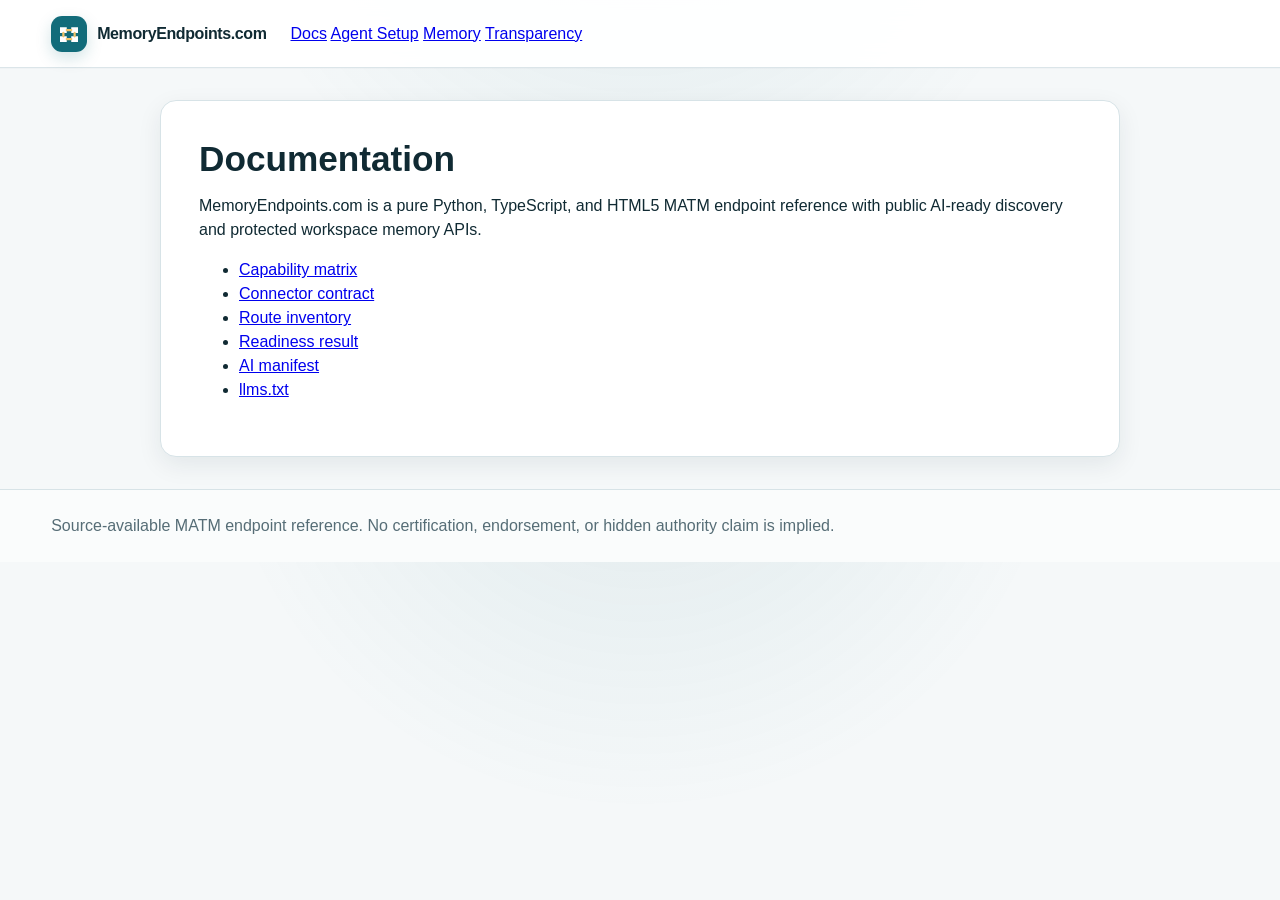
<file: docs/index.html>
<!doctype html>
<html lang="en">
<head>
  <meta charset="utf-8">
  <meta name="viewport" content="width=device-width, initial-scale=1">
  <title>Docs | MemoryEndpoints.com</title>
  <meta name="description" content="MemoryEndpoints.com MATM documentation index.">
  <link rel="stylesheet" href="/static/css/site.css">
</head>
<body>
  <header class="topbar">
    <a class="brand" href="/" aria-label="MemoryEndpoints home">
      <img src="/static/img/memory-endpoints-mark.svg" alt="" width="36" height="36">
      <span>MemoryEndpoints.com</span>
    </a>
    <nav aria-label="Primary">
      <a href="/docs">Docs</a>
      <a href="/agent-setup">Agent Setup</a>
      <a href="/memory-lifecycle">Memory</a>
      <a href="/transparency">Transparency</a>
    </nav>
  </header>
  <main>
    <section class="page">
      <h1>Documentation</h1>
      <p>MemoryEndpoints.com is a pure Python, TypeScript, and HTML5 MATM endpoint reference with public AI-ready discovery and protected workspace memory APIs.</p>
      <ul>
        <li><a href="/api/matm/live-capability-matrix">Capability matrix</a></li>
        <li><a href="/api/matm/connector-contract">Connector contract</a></li>
        <li><a href="/api/matm/route-inventory">Route inventory</a></li>
        <li><a href="/api/matm/readiness-result">Readiness result</a></li>
        <li><a href="/ai-manifest.json">AI manifest</a></li>
        <li><a href="/llms.txt">llms.txt</a></li>
      </ul>
    </section>
  </main>
  <footer>
    <p>Source-available MATM endpoint reference. No certification, endorsement, or hidden authority claim is implied.</p>
  </footer>
</body>
</html>
</file>
<file: static/css/site.css>
:root {
  color-scheme: light;
  --ink: #102a33;
  --muted: #566d76;
  --line: #d7e3e7;
  --panel: #f2f7f8;
  --accent: #0b6875;
  --accent-deep: #074955;
  --accent-soft: #e4f2f3;
  --accent-2: #934b17;
  --warm: #f2b65b;
  --bg: #f5f8f9;
  --surface: #ffffff;
  --soft: #eaf1f3;
  --danger: #a33a2b;
  --success: #28734d;
  --radius-sm: 10px;
  --radius-lg: 20px;
  --shadow-sm: 0 8px 24px rgba(16, 42, 51, 0.08);
  --shadow-lg: 0 24px 60px rgba(7, 73, 85, 0.18);
  --topbar-sticky-height: 68px;
}

* {
  box-sizing: border-box;
}

[hidden] {
  display: none !important;
}

:focus-visible {
  outline: 3px solid #0b7285;
  outline-offset: 3px;
}

.skip-link {
  position: fixed;
  top: 10px;
  left: 12px;
  z-index: 100;
  padding: 10px 14px;
  border: 2px solid #fff;
  border-radius: var(--radius-sm);
  color: #fff;
  background: var(--accent-deep);
  box-shadow: var(--shadow-lg);
  font-weight: 800;
  text-decoration: none;
  transform: translateY(calc(-100% - 18px));
  transition: transform 120ms ease;
}

.skip-link:focus-visible {
  outline-color: var(--warm);
  transform: translateY(0);
}

body {
  margin: 0;
  font-family: ui-sans-serif, -apple-system, BlinkMacSystemFont, "Segoe UI", sans-serif;
  color: var(--ink);
  background:
    radial-gradient(circle at 50% -180px, rgba(11, 104, 117, 0.1), transparent 430px),
    var(--bg);
  line-height: 1.5;
  overflow-wrap: break-word;
}

.topbar {
  position: sticky;
  top: 0;
  z-index: 50;
  display: flex;
  align-items: center;
  gap: 24px;
  min-height: 68px;
  padding: 10px clamp(18px, 4vw, 56px);
  border-bottom: 1px solid rgba(215, 227, 231, 0.9);
  background: rgba(255, 255, 255, 0.94);
  box-shadow: 0 1px 0 rgba(16, 42, 51, 0.02);
  backdrop-filter: blur(14px);
}

.brand {
  display: inline-flex;
  align-items: center;
  gap: 10px;
  flex: 0 0 auto;
  color: var(--ink);
  font-size: 1rem;
  font-weight: 650;
  letter-spacing: -0.025em;
  text-decoration: none;
}

.brand img {
  border-radius: 11px;
  box-shadow: 0 6px 16px rgba(11, 104, 117, 0.18);
}

.brand strong {
  color: var(--accent-deep);
  font-weight: 800;
}

.brand-tld {
  color: var(--muted);
  font-size: 0.78em;
  font-weight: 700;
}

.site-nav {
  display: flex;
  align-items: center;
  justify-content: flex-end;
  flex: 1 1 auto;
  flex-wrap: nowrap;
  gap: 3px;
  min-width: 0;
  margin-left: auto;
}

.site-nav > a,
.ecosystem-menu > summary {
  display: inline-flex;
  align-items: center;
  min-height: 40px;
  padding: 0 clamp(7px, 0.72vw, 10px);
  border: 0;
  border-radius: var(--radius-sm);
  color: var(--muted);
  background: transparent;
  cursor: pointer;
  font-size: 0.86rem;
  font-weight: 700;
  line-height: 1.15;
  list-style: none;
  text-decoration: none;
  white-space: nowrap;
  transition: background-color 160ms ease, color 160ms ease, transform 160ms ease;
}

.ecosystem-menu > summary::-webkit-details-marker {
  display: none;
}

.ecosystem-menu > summary::after {
  width: 6px;
  height: 6px;
  margin: -3px 1px 0 8px;
  border-right: 2px solid currentColor;
  border-bottom: 2px solid currentColor;
  content: "";
  transform: rotate(45deg);
  transition: transform 160ms ease;
}

.site-nav > a:hover,
.ecosystem-menu > summary:hover,
.ecosystem-menu[open] > summary,
.site-nav > a[aria-current="page"] {
  color: var(--accent-deep);
  background: var(--accent-soft);
}

.site-nav > a[aria-current="page"] {
  box-shadow: inset 0 0 0 1px rgba(11, 104, 117, 0.14);
  text-decoration: underline;
  text-decoration-thickness: 2px;
  text-underline-offset: 5px;
}

.site-nav > .site-nav-demo,
.site-nav > .site-nav-demo:hover,
.site-nav > .site-nav-demo[aria-current="page"] {
  margin-right: 5px;
  padding-inline: 16px;
  color: #fff;
  background: linear-gradient(135deg, var(--accent), var(--accent-deep));
  box-shadow: 0 7px 18px rgba(7, 73, 85, 0.2);
}

.site-nav > .site-nav-demo:hover {
  transform: translateY(-1px);
}

.ecosystem-menu {
  position: relative;
}

.ecosystem-menu[open] > summary::after {
  transform: rotate(225deg);
}

.ecosystem-links {
  position: absolute;
  top: calc(100% + 10px);
  right: 0;
  z-index: 60;
  display: grid;
  gap: 5px;
  width: min(340px, calc(100vw - 32px));
  padding: 8px;
  border: 1px solid var(--line);
  border-radius: 14px;
  background: var(--surface);
  box-shadow: var(--shadow-lg);
}

.ecosystem-links a {
  display: grid;
  gap: 2px;
  min-height: 58px;
  padding: 9px 11px;
  border-radius: var(--radius-sm);
  color: var(--ink);
  text-decoration: none;
}

.ecosystem-links a:hover {
  background: var(--accent-soft);
}

.ecosystem-links strong {
  color: var(--accent-deep);
  font-size: 0.91rem;
}

.ecosystem-links span {
  color: var(--muted);
  font-size: 0.8rem;
}

.site-nav-toggle {
  display: none;
  align-items: center;
  justify-content: center;
  gap: 9px;
  min-height: 44px;
  padding: 0 13px;
  border: 1px solid var(--line);
  border-radius: var(--radius-sm);
  color: var(--accent-deep);
  background: var(--surface);
  cursor: pointer;
  font: inherit;
  font-size: 0.88rem;
  font-weight: 750;
}

.site-nav-toggle-icon {
  display: grid;
  gap: 3px;
  width: 17px;
}

.site-nav-toggle-icon i {
  display: block;
  width: 100%;
  height: 2px;
  border-radius: 999px;
  background: currentColor;
  transition: transform 160ms ease, opacity 160ms ease;
}

.site-nav-toggle[aria-expanded="true"] .site-nav-toggle-icon i:first-child {
  transform: translateY(5px) rotate(45deg);
}

.site-nav-toggle[aria-expanded="true"] .site-nav-toggle-icon i:nth-child(2) {
  opacity: 0;
}

.site-nav-toggle[aria-expanded="true"] .site-nav-toggle-icon i:last-child {
  transform: translateY(-5px) rotate(-45deg);
}

.button {
  display: inline-flex;
  align-items: center;
  justify-content: center;
  min-height: 44px;
  padding: 9px 14px;
  border: 1px solid var(--line);
  border-radius: var(--radius-sm);
  color: var(--ink);
  background: var(--surface);
  box-shadow: 0 2px 7px rgba(16, 42, 51, 0.04);
  cursor: pointer;
  font-weight: 700;
  text-decoration: none;
  transition: border-color 160ms ease, box-shadow 160ms ease, transform 160ms ease;
}

.button:hover {
  border-color: #adc6cc;
  box-shadow: 0 8px 18px rgba(16, 42, 51, 0.09);
  transform: translateY(-1px);
}

.button:disabled {
  opacity: 0.58;
  box-shadow: none;
  cursor: not-allowed;
  transform: none;
}

.button.compact {
  padding: 6px 10px;
  font-size: 0.88rem;
}

.button.primary {
  color: #fff;
  background: linear-gradient(135deg, var(--accent), var(--accent-deep));
  border-color: var(--accent-deep);
}

.hero {
  position: relative;
  display: grid;
  grid-template-columns: minmax(0, 1.15fr) minmax(320px, 0.85fr);
  gap: clamp(28px, 4vw, 58px);
  align-items: center;
  width: min(1240px, calc(100% - 36px));
  margin: clamp(18px, 3vw, 34px) auto 0;
  padding: clamp(30px, 5vw, 66px);
  overflow: hidden;
  border: 1px solid rgba(164, 227, 228, 0.18);
  border-radius: 24px;
  color: #fff;
  background:
    radial-gradient(circle at 84% 10%, rgba(110, 226, 220, 0.2), transparent 32%),
    linear-gradient(135deg, #0a3d48 0%, #0b6875 58%, #0a4d59 100%);
  box-shadow: var(--shadow-lg);
}

.hero::after {
  position: absolute;
  right: -110px;
  bottom: -190px;
  width: 390px;
  height: 390px;
  border: 1px solid rgba(255, 255, 255, 0.13);
  border-radius: 50%;
  box-shadow:
    0 0 0 42px rgba(255, 255, 255, 0.035),
    0 0 0 88px rgba(255, 255, 255, 0.025);
  content: "";
}

.hero > * {
  position: relative;
  z-index: 1;
}

.eyebrow {
  color: var(--accent-2);
  font-weight: 800;
  letter-spacing: 0.11em;
  text-transform: uppercase;
  font-size: 0.74rem;
}

h1 {
  font-size: 2.2rem;
  line-height: 1.12;
  margin: 0 0 14px;
}

.hero h1 {
  max-width: 760px;
  margin-bottom: 18px;
  font-size: clamp(2.35rem, 4.6vw, 4.35rem);
  letter-spacing: -0.055em;
}

.lead {
  max-width: 760px;
  color: var(--muted);
  font-size: 0.98rem;
  margin: 0;
}

.hero .eyebrow {
  margin: 0 0 12px;
  color: #a8ece8;
}

.hero .lead {
  max-width: 680px;
  color: rgba(255, 255, 255, 0.82);
  font-size: clamp(1rem, 1.35vw, 1.16rem);
}

.actions {
  display: flex;
  flex-wrap: wrap;
  gap: 10px;
  margin-top: 24px;
}

.hero .button {
  min-height: 46px;
  border-color: rgba(255, 255, 255, 0.28);
  color: #fff;
  background: rgba(255, 255, 255, 0.09);
  box-shadow: none;
  backdrop-filter: blur(8px);
}

.hero .button:hover {
  border-color: rgba(255, 255, 255, 0.5);
  background: rgba(255, 255, 255, 0.15);
}

.hero .button.primary {
  border-color: #ffd58d;
  color: #15323a;
  background: linear-gradient(135deg, #ffd58d, var(--warm));
  box-shadow: 0 10px 24px rgba(4, 40, 46, 0.25);
}

.hero-note {
  max-width: 690px;
  margin: 18px 0 0;
  color: rgba(255, 255, 255, 0.72);
  font-size: 0.88rem;
}

.home-status {
  display: grid;
  gap: 7px;
  padding: 16px;
  border: 1px solid rgba(255, 255, 255, 0.2);
  border-radius: 18px;
  background: rgba(4, 42, 49, 0.4);
  box-shadow: 0 20px 48px rgba(4, 40, 46, 0.2);
  backdrop-filter: blur(12px);
}

.home-status h2 {
  margin: -2px 0 7px;
  color: #fff;
  font-size: 1.16rem;
  letter-spacing: -0.02em;
}

.home-status .eyebrow {
  margin: 0;
  color: #a8ece8;
}

.home-status a {
  display: grid;
  gap: 2px;
  padding: 9px 11px;
  border: 1px solid rgba(255, 255, 255, 0.12);
  border-radius: var(--radius-sm);
  color: #fff;
  background: rgba(255, 255, 255, 0.07);
  text-decoration: none;
  transition: background-color 160ms ease, border-color 160ms ease, transform 160ms ease;
}

.home-status a:hover {
  border-color: rgba(255, 255, 255, 0.26);
  background: rgba(255, 255, 255, 0.13);
  transform: translateX(2px);
}

.home-status span {
  color: rgba(255, 255, 255, 0.68);
  font-size: 0.8rem;
}

.grid {
  display: grid;
  grid-template-columns: repeat(4, minmax(0, 1fr));
  gap: 16px;
  width: min(1240px, calc(100% - 36px));
  margin: 22px auto;
  padding: 0;
}

.grid article,
.page {
  border: 1px solid var(--line);
  border-radius: 16px;
  padding: 22px;
  background: var(--surface);
  box-shadow: var(--shadow-sm);
}

.grid article {
  position: relative;
  overflow: hidden;
}

.grid article::before {
  position: absolute;
  top: 0;
  left: 0;
  width: 100%;
  height: 3px;
  background: linear-gradient(90deg, var(--accent), #77c8c8);
  content: "";
}

.grid h2 {
  margin: 3px 0 8px;
  font-size: 1.06rem;
}

.grid p {
  margin: 0;
  color: var(--muted);
  font-size: 0.92rem;
}

.home-explainer {
  display: grid;
  grid-template-columns: repeat(2, minmax(0, 1fr));
  gap: 16px;
  width: min(1240px, calc(100% - 36px));
  margin: 0 auto 28px;
  padding: 0;
}

.home-explainer article {
  border: 1px solid var(--line);
  border-radius: 18px;
  padding: clamp(22px, 3vw, 32px);
  background: linear-gradient(145deg, var(--surface), var(--panel));
  box-shadow: var(--shadow-sm);
}

.home-explainer h2 {
  margin: 4px 0 10px;
  font-size: clamp(1.25rem, 2vw, 1.65rem);
  letter-spacing: -0.025em;
}

.home-explainer p:not(.eyebrow) {
  color: var(--muted);
}

.hierarchy-list {
  display: grid;
  grid-template-columns: repeat(4, minmax(0, 1fr));
  gap: 8px;
  margin: 14px 0 0;
  padding: 0;
  list-style: none;
}

.hierarchy-list li {
  border: 1px solid var(--line);
  border-radius: var(--radius-sm);
  padding: 11px;
  background: var(--surface);
}

.hierarchy-list strong,
.hierarchy-list span { display: block; }
.hierarchy-list span { color: var(--muted); font-size: 0.86rem; }

.page {
  width: min(960px, calc(100% - 36px));
  margin: 32px auto;
  padding: clamp(22px, 4vw, 38px);
}

.setup-heading {
  max-width: 760px;
  margin-bottom: 24px;
}

.setup-heading .eyebrow {
  margin: 0 0 6px;
}

.setup-heading h1 {
  margin-bottom: 10px;
  font-size: clamp(2rem, 4vw, 3.15rem);
  letter-spacing: -0.045em;
}

.setup-heading .lead {
  font-size: 1.06rem;
}

.setup-onboarding {
  display: grid;
  gap: 16px;
}

.setup-choice-grid {
  display: grid;
  grid-template-columns: minmax(0, 1.15fr) minmax(280px, 0.85fr);
  gap: 16px;
}

.setup-card {
  padding: clamp(20px, 3vw, 28px);
  border: 1px solid var(--line);
  border-radius: 16px;
  background: var(--surface);
}

.setup-card-primary {
  border-color: #bcd6da;
  background: linear-gradient(145deg, #fff, #eff8f8);
  box-shadow: var(--shadow-sm);
}

.setup-card-existing {
  background: linear-gradient(145deg, var(--panel), #e7f1f2);
}

.setup-step {
  margin: 0 0 5px;
  color: var(--accent-2);
  font-size: 0.72rem;
  font-weight: 800;
  letter-spacing: 0.1em;
  text-transform: uppercase;
}

.setup-card h2,
.setup-result h2 {
  margin: 0 0 8px;
  letter-spacing: -0.025em;
}

.setup-card > p:not(.setup-step),
.setup-result-heading > p:not(.setup-step) {
  color: var(--muted);
}

.setup-form {
  display: grid;
  gap: 12px;
  margin-top: 18px;
}

.setup-form[aria-busy="true"] {
  opacity: 0.72;
}

.setup-form label {
  display: grid;
  gap: 6px;
  color: var(--ink);
  font-size: 0.88rem;
  font-weight: 750;
}

.setup-form input,
.setup-key-row input {
  width: 100%;
  min-height: 44px;
  padding: 9px 11px;
  border: 1px solid #b8cbd0;
  border-radius: var(--radius-sm);
  color: var(--ink);
  background: var(--surface);
  font: inherit;
}

.setup-form .button {
  justify-self: start;
  min-width: 170px;
  margin-top: 4px;
}

.setup-noscript {
  margin: 14px 0 0;
  padding: 10px 12px;
  border: 1px solid #e3bd76;
  border-radius: var(--radius-sm);
  color: #70440a;
  background: #fff7e5;
  font-size: 0.88rem;
  font-weight: 700;
}

.setup-boundary-note {
  display: grid;
  gap: 5px;
  margin-top: 22px;
  padding: 14px;
  border: 1px solid #c4dadd;
  border-radius: 12px;
  color: var(--accent-deep);
  background: rgba(255, 255, 255, 0.66);
}

.setup-guide-link {
  display: inline-block;
  margin: 12px 0 0;
  color: var(--accent-deep);
  font-weight: 750;
}

.setup-boundary-note span {
  color: var(--muted);
  font-size: 0.88rem;
}

.setup-credential-location code,
.setup-secret-location code {
  overflow-wrap: anywhere;
  white-space: normal;
}

.setup-secret-location {
  margin: 14px 0 20px;
}

.setup-secret-location pre {
  margin: 4px 0;
  max-width: 100%;
  padding: 11px 12px;
  white-space: pre-wrap;
}

.setup-status {
  margin: 0;
  padding: 11px 14px;
  border: 1px solid #bad7d8;
  border-left: 4px solid var(--accent);
  border-radius: var(--radius-sm);
  color: var(--accent-deep);
  background: var(--accent-soft);
  font-weight: 700;
}

.setup-status.error {
  border-color: #e2b9b2;
  border-left-color: var(--danger);
  color: #7c2e24;
  background: #fff4f2;
}

.setup-result {
  padding: clamp(20px, 3vw, 28px);
  border: 1px solid #e3bd76;
  border-radius: 16px;
  background: linear-gradient(145deg, #fffdf7, #fff7e5);
  box-shadow: var(--shadow-sm);
}

.setup-result-heading:focus-visible {
  border-radius: 6px;
}

.setup-result-grid {
  display: grid;
  grid-template-columns: repeat(4, minmax(0, 1fr));
  gap: 8px;
  margin: 18px 0;
}

.setup-result-grid div {
  min-width: 0;
  padding: 10px;
  border: 1px solid #ead8b2;
  border-radius: var(--radius-sm);
  background: rgba(255, 255, 255, 0.72);
}

.setup-result-grid dt {
  color: var(--muted);
  font-size: 0.72rem;
  font-weight: 800;
  letter-spacing: 0.08em;
  text-transform: uppercase;
}

.setup-result-grid dd {
  margin: 4px 0 0;
  overflow-wrap: anywhere;
  font-family: ui-monospace, SFMono-Regular, Consolas, monospace;
  font-size: 0.8rem;
  font-weight: 700;
}

.setup-key-label {
  display: block;
  margin-bottom: 6px;
  font-size: 0.88rem;
  font-weight: 800;
}

.setup-key-help {
  margin: 0 0 8px;
  color: var(--muted);
  font-size: 0.82rem;
}

.setup-key-row {
  display: grid;
  grid-template-columns: minmax(0, 1fr) auto auto;
  gap: 8px;
}

.setup-key-row input {
  font-family: ui-monospace, SFMono-Regular, Consolas, monospace;
}

.setup-key-saved {
  display: flex;
  align-items: flex-start;
  gap: 9px;
  margin-top: 12px;
  color: var(--ink);
  font-size: 0.9rem;
  font-weight: 700;
}

.setup-key-saved input {
  width: 18px;
  height: 18px;
  margin: 2px 0 0;
  accent-color: var(--accent);
}

.setup-result-actions {
  display: flex;
  flex-wrap: wrap;
  gap: 8px;
  margin-top: 14px;
}

.setup-code-examples {
  margin-top: 22px;
  padding: 16px;
  border: 1px solid var(--line);
  border-radius: 14px;
  background: var(--panel);
}

.setup-code-examples > summary {
  color: var(--accent-deep);
  cursor: pointer;
  font-weight: 800;
}

pre {
  overflow: auto;
  background: #f2f5f6;
  border: 1px solid var(--line);
  border-radius: 6px;
  padding: 14px;
}

.route-list {
  display: grid;
  gap: 8px;
  padding-left: 20px;
}

.route-list a {
  color: var(--accent);
  font-weight: 700;
}

.console-shell {
  width: min(100%, calc(100vw - 20px));
  max-width: none;
  margin: 8px auto 22px;
  padding: 0 clamp(8px, 1.3vw, 22px);
}

.console-shell > h1 {
  font-size: 2rem;
}

.console-shell > p {
  max-width: min(100%, 1080px);
  color: var(--muted);
}

.console-hero {
  display: grid;
  grid-template-columns: minmax(0, 1fr) minmax(240px, max-content);
  gap: 12px;
  align-items: start;
  margin-bottom: 8px;
}

.console-hero h1 {
  font-size: 1.58rem;
  line-height: 1.16;
  margin-bottom: 8px;
}

.console-hero p:not(.eyebrow) {
  max-width: min(100%, 1120px);
  color: var(--muted);
  font-size: 0.96rem;
  margin: 0;
}

.operator-guardrails {
  align-content: start;
  display: flex;
  flex-wrap: wrap;
  gap: 8px;
  justify-content: flex-end;
}

.console-utility-bar {
  position: sticky;
  top: var(--topbar-sticky-height);
  z-index: 4;
  align-items: center;
  display: grid;
  grid-template-columns: minmax(0, 1fr) auto;
  justify-content: space-between;
  gap: 8px;
  margin: 10px 0 14px;
  padding: 8px 0;
  background: rgba(255, 255, 255, 0.96);
  border-bottom: 1px solid var(--line);
}

.console-nav {
  display: flex;
  flex-wrap: wrap;
  gap: 8px;
  min-width: 0;
}

.console-nav a {
  display: inline-flex;
  align-items: center;
  min-height: 34px;
  border: 1px solid var(--line);
  border-radius: 6px;
  padding: 6px 10px;
  color: var(--ink);
  background: #fff;
  font-size: 0.9rem;
  font-weight: 700;
  text-decoration: none;
}

.console-debug-toggle {
  align-items: center;
  color: var(--muted);
  display: inline-flex;
  flex: 0 0 auto;
  font-weight: 700;
  gap: 8px;
  margin: 0;
}

.console-debug-toggle input {
  width: auto;
}

.console-utility-actions {
  align-items: center;
  display: flex;
  flex-wrap: wrap;
  gap: 8px;
  justify-content: flex-end;
  min-width: 0;
}

.console-view-switcher {
  display: inline-flex;
  max-width: 100%;
  overflow-x: auto;
  border: 1px solid var(--line);
  border-radius: 6px;
  background: #fff;
}

.console-view-switcher button {
  flex: 0 0 auto;
  min-height: 34px;
  border: 0;
  border-right: 1px solid var(--line);
  padding: 6px 10px;
  color: var(--ink);
  background: #fff;
  font: inherit;
  font-size: 0.88rem;
  font-weight: 700;
  cursor: pointer;
}

.console-view-switcher button:last-child {
  border-right: 0;
}

.console-view-switcher button.is-active,
.console-view-switcher button[aria-pressed="true"] {
  color: #fff;
  background: var(--accent);
}

.console-shell[data-console-active-workflow="workspace"] .console-command-bar {
  border-color: #b7d3d8;
}

.console-grid {
  display: grid;
  grid-template-columns: repeat(2, minmax(0, 1fr)) auto;
  gap: 12px;
  align-items: end;
  margin: 16px 0;
}

.console-grid label {
  display: grid;
  gap: 6px;
  color: var(--muted);
  font-weight: 700;
}

.console-grid .wide {
  grid-column: 1 / -1;
}

.console-grid input,
.console-grid select,
.console-grid textarea {
  width: 100%;
  border: 1px solid var(--line);
  border-radius: 6px;
  padding: 10px;
  font: inherit;
  color: var(--ink);
  background: #fff;
}

.console-grid textarea {
  min-height: 88px;
  resize: vertical;
}

.console-grid .checkline {
  display: flex;
  align-items: center;
  gap: 8px;
}

.console-grid .checkline input {
  width: auto;
}

.console-status {
  border: 1px solid var(--line);
  border-left: 4px solid var(--accent);
  border-radius: 6px;
  padding: 10px 12px;
  background: var(--panel);
}

.demo-callout {
  display: grid;
  gap: 6px;
  margin: 10px 0 14px;
  border: 1px solid #e7c17f;
  border-radius: 8px;
  padding: 12px 14px;
  background: #fffaf0;
}

.demo-callout p { margin: 0; color: var(--muted); }
.console-shell.is-demo .console-status { border-left-color: #b56b00; background: #fffaf0; }

.console-status.error {
  border-left-color: #9a2f2f;
}

.console-panel {
  margin-top: 20px;
  padding-top: 18px;
  border-top: 1px solid var(--line);
}

.console-panel[hidden] {
  display: none;
}

.section-heading {
  align-items: end;
  display: flex;
  justify-content: space-between;
  gap: 12px;
  margin: 0 0 12px;
}

.section-heading h2 {
  margin: 0;
}

.section-kicker {
  color: var(--accent-2);
  display: block;
  font-size: 0.76rem;
  font-weight: 700;
  text-transform: uppercase;
}

.operator-metrics {
  display: grid;
  grid-template-columns: repeat(auto-fit, minmax(172px, 1fr));
  gap: 10px;
  margin: 14px 0;
}

.operator-metrics > .empty-state {
  grid-column: 1 / -1;
}

.metric-card {
  display: grid;
  align-content: start;
  gap: 7px;
  min-width: 0;
  border: 1px solid var(--line);
  border-radius: 8px;
  background: var(--panel);
  padding: 11px 12px;
}

a.metric-card,
button.metric-card,
button.session-item,
button.checklist-row,
button.summary-meta,
button.status-badge {
  font: inherit;
  color: inherit;
  text-align: left;
  text-decoration: none;
  cursor: pointer;
  appearance: none;
}

a.metric-card,
button.metric-card,
button.session-item,
button.checklist-row {
  width: 100%;
}

[data-console-card-action],
[data-console-badge-action] {
  transition: border-color 140ms ease, box-shadow 140ms ease, transform 140ms ease, background-color 140ms ease;
}

[data-console-card-action]:hover,
a.metric-card:hover,
[data-console-badge-action]:hover {
  border-color: #9cc8ce;
  box-shadow: 0 8px 18px rgba(7, 73, 85, 0.08);
  transform: translateY(-1px);
}

[data-console-card-action]:focus-visible,
[data-console-badge-action]:focus-visible {
  position: relative;
  z-index: 1;
}

.metric-card strong {
  display: block;
  line-height: 1.2;
  overflow-wrap: anywhere;
}

.metric-card .summary-meta {
  border-top: 0;
  padding-top: 0;
}

.verifier-checklist {
  display: grid;
  gap: 8px;
  margin: 12px 0 16px;
  border: 1px solid var(--line);
  border-radius: 8px;
  background: #fff;
  padding: 12px;
}

.verifier-checklist-header,
.checklist-row-top {
  align-items: center;
  display: flex;
  justify-content: space-between;
  gap: 10px;
}

.checklist-row {
  display: grid;
  gap: 5px;
  width: 100%;
  border: 0;
  border-top: 1px solid var(--line);
  background: transparent;
  padding-top: 8px;
  text-align: left;
}

.checklist-row strong {
  min-width: 0;
  overflow-wrap: anywhere;
}

.checklist-row .result-summary {
  margin: 0;
}

.checklist-row .summary-meta {
  border-top: 0;
  padding-top: 0;
}

.operator-summary {
  display: grid;
  grid-template-columns: repeat(3, minmax(0, 1fr));
  gap: 12px;
  margin: 16px 0;
}

.operator-session {
  align-items: stretch;
  display: grid;
  grid-template-columns: repeat(auto-fit, minmax(178px, 1fr));
  gap: 10px;
  margin: 12px 0 18px;
}

.operator-session > .empty-state {
  grid-column: 1 / -1;
}

.operator-desk {
  margin: 14px 0 20px;
  padding: 14px 0 4px;
  border-top: 1px solid var(--line);
  border-bottom: 1px solid var(--line);
}

.operator-desk-header {
  align-items: center;
  display: flex;
  justify-content: space-between;
  gap: 12px;
  margin-bottom: 10px;
}

.operator-desk-header h2 {
  margin: 0;
  font-size: 1.18rem;
}

.operator-desk-grid {
  display: grid;
  grid-template-columns: repeat(auto-fit, minmax(245px, 1fr));
  gap: 12px;
}

.operator-desk-panel {
  display: grid;
  align-content: start;
  gap: 10px;
  min-width: 0;
}

.operator-desk-panel-heading {
  align-items: start;
  display: flex;
  justify-content: space-between;
  gap: 8px;
  min-width: 0;
}

.operator-desk-panel-heading h3,
.operator-desk-panel h3 {
  margin: 0;
  font-size: 0.98rem;
  line-height: 1.25;
}

.operator-desk-panel-heading .summary-meta {
  border-top: 0;
  flex: 0 1 auto;
  padding-top: 0;
  text-align: right;
}

.operator-desk-panel-heading button.summary-meta {
  background: transparent;
  border: 0;
  cursor: pointer;
}

.operator-desk-cards {
  display: grid;
  grid-template-columns: repeat(auto-fit, minmax(120px, 1fr));
  gap: 8px;
}

.operator-desk-cards .summary-card {
  min-height: 0;
  padding: 10px;
}

.operator-desk-cards .summary-card strong {
  font-size: 0.92rem;
}

.operator-desk-row {
  padding: 10px;
}

.operator-desk-row h3 {
  font-size: 0.92rem;
}

.operator-desk-row .result-summary {
  font-size: 0.9rem;
}

.operator-desk-row .row-meta {
  gap: 6px 10px;
  font-size: 0.78rem;
}

.console-command-bar {
  align-items: stretch;
  display: grid;
  grid-template-columns: minmax(190px, 0.6fr) minmax(0, 1.7fr);
  gap: 10px;
  margin: 12px 0 14px;
  border: 1px solid var(--line);
  border-radius: 8px;
  background: #fff;
  padding: 10px;
}

.command-bar-summary {
  display: grid;
  align-content: center;
  gap: 5px;
  min-width: 0;
}

.command-bar-summary strong {
  line-height: 1.25;
  overflow-wrap: anywhere;
}

.command-bar-actions {
  align-items: center;
  display: flex;
  flex-wrap: wrap;
  gap: 8px;
  justify-content: flex-start;
  min-width: 0;
}

.command-bar-actions .button {
  min-height: 34px;
}

.session-item {
  display: grid;
  align-content: start;
  gap: 6px;
  min-width: 0;
  border: 1px solid var(--line);
  border-radius: 8px;
  background: #fff;
  padding: 10px 12px;
}

.session-item strong {
  font-size: 0.98rem;
  line-height: 1.25;
  overflow-wrap: anywhere;
}

.session-actions {
  align-items: center;
  display: flex;
  flex-wrap: wrap;
  gap: 8px;
  justify-content: flex-end;
}

.boundary-chain {
  grid-column: 1 / -1;
  border: 1px solid var(--line);
  border-radius: 8px;
  background: var(--panel);
  padding: 12px;
}

.boundary-steps {
  display: grid;
  grid-template-columns: repeat(4, minmax(0, 1fr));
  gap: 10px;
  margin-top: 8px;
}

.boundary-step {
  display: grid;
  gap: 6px;
  min-width: 0;
  border: 1px solid var(--line);
  border-radius: 6px;
  background: #fff;
  padding: 10px;
}

.boundary-label {
  color: var(--muted);
  font-size: 0.74rem;
  font-weight: 700;
  text-transform: uppercase;
}

.boundary-step strong {
  font-size: 0.95rem;
  line-height: 1.25;
  overflow-wrap: anywhere;
}

.boundary-step-footer {
  align-items: center;
  display: flex;
  flex-wrap: wrap;
  gap: 6px;
}

.summary-card,
.result-row {
  border: 1px solid var(--line);
  border-radius: 8px;
  background: #fff;
}

.summary-card {
  padding: 14px;
  display: grid;
  align-content: start;
  gap: 8px;
  min-height: 132px;
}

.summary-label,
.summary-meta,
.row-meta,
.empty-state,
.result-count,
.result-group-title {
  color: var(--muted);
}

.summary-label {
  font-size: 0.78rem;
  font-weight: 700;
  text-transform: uppercase;
}

.summary-card strong {
  display: block;
  font-size: 1.04rem;
  line-height: 1.25;
  overflow-wrap: anywhere;
}

.summary-meta {
  border-top: 1px solid var(--line);
  display: block;
  font-family: Consolas, "Liberation Mono", monospace;
  font-size: 0.84rem;
  overflow-wrap: anywhere;
  padding-top: 8px;
}

.badge-line {
  display: flex;
  flex-wrap: wrap;
  gap: 6px;
  align-items: center;
}

.status-badge {
  display: inline-flex;
  align-items: center;
  max-width: 100%;
  min-height: 24px;
  border: 1px solid var(--line);
  border-radius: 999px;
  padding: 2px 8px;
  font-size: 0.78rem;
  font-weight: 700;
  color: var(--ink);
  background: #f7fafb;
}

button.status-badge,
a.status-badge {
  font-family: inherit;
  text-decoration: none;
  white-space: normal;
}

.status-badge.good {
  color: #165c35;
  background: #eef8f1;
  border-color: #b9dcc4;
}

.status-badge.warn {
  color: #774000;
  background: #fff4e0;
  border-color: #e7c17f;
}

.status-badge.neutral {
  color: #33404a;
  background: #eef3f5;
}

.console-results {
  display: grid;
  grid-template-columns: repeat(auto-fit, minmax(min(100%, 300px), 1fr));
  gap: 10px;
  margin: 14px 0;
}

.message-delivery {
  margin: 8px 0 18px;
}

.review-decision-summary,
.memory-submit-summary,
.meeting-room-create-summary,
.routing-decision-summary,
.meeting-room-target-summary,
.meeting-post-summary,
.meeting-promotion-summary {
  margin: 8px 0 14px;
}

.acknowledgement-summary {
  margin: 8px 0 14px;
}

.message-delivery .delivery-row,
.meeting-room-create-summary .result-row,
.routing-decision-summary .result-row,
.meeting-room-target-summary .selected-meeting-room-row,
.meeting-promotion-summary .result-row,
.memory-submit-summary .submission-row {
  border-left: 4px solid var(--accent);
}

.lane-actions {
  margin-top: 4px;
}

.conversation-intro,
.field-help {
  color: var(--muted);
}

.conversation-intro {
  margin: -2px 0 12px;
  max-width: 78ch;
}

.field-help {
  font-size: 0.86rem;
  margin: -2px 0 0;
}

.meeting-conversation-layout {
  display: grid;
  grid-template-columns: minmax(270px, 0.72fr) minmax(0, 1.28fr);
  gap: 14px;
  margin-top: 12px;
}

.conversation-room-pane,
.conversation-thread-pane {
  min-width: 0;
  border: 1px solid var(--line);
  border-radius: 10px;
  padding: 12px;
  background: var(--panel);
}

.conversation-room-pane h3,
.conversation-thread-pane h3 {
  margin: 0 0 8px;
}

.conversation-room-pane .meeting-room-list,
.conversation-thread-pane .meeting-message-list {
  grid-template-columns: 1fr;
}

.conversation-thread-pane .meeting-message-list {
  max-height: 34rem;
  overflow-y: auto;
  overscroll-behavior: contain;
  scroll-margin-top: 12px;
}

.conversation-composer[aria-busy="true"] {
  opacity: 0.76;
}

.meeting-room-row.is-selected {
  border-color: #76abb1;
  box-shadow: inset 4px 0 0 var(--accent), var(--shadow-sm);
  background: #f3fbfb;
}

.console-advanced-controls {
  margin-top: 16px;
  border: 1px solid var(--line);
  border-radius: 10px;
  padding: 10px 12px;
  background: #f8fafb;
}

.console-advanced-controls > summary {
  cursor: pointer;
  color: var(--accent-deep);
  font-weight: 800;
}

.lane-overview {
  grid-template-columns: repeat(3, minmax(0, 1fr));
}

.meeting-room-list {
  grid-template-columns: repeat(3, minmax(0, 1fr));
}

.routing-decision-list {
  grid-template-columns: repeat(2, minmax(0, 1fr));
}

.lane-overview .result-count {
  grid-column: 1 / -1;
}

.meeting-room-list > .filter-summary,
.meeting-room-list > .empty-state,
.meeting-room-list > .meeting-room-group-title {
  grid-column: 1 / -1;
}

.meeting-room-group-title {
  margin: 8px 0 0;
  padding: 8px 10px;
  border-bottom: 1px solid var(--line);
  color: var(--accent-deep);
  font-size: 0.8rem;
  font-weight: 800;
  letter-spacing: 0.06em;
  text-transform: uppercase;
}

.assigned-room-row {
  border-color: #9fc6ca;
  box-shadow: inset 4px 0 0 var(--accent), var(--shadow-sm);
}

.attention-row {
  border-color: #e3bd76;
  box-shadow: inset 4px 0 0 var(--warm);
  background: #fffdf7;
}

.knowledge-app {
  width: min(100%, calc(100vw - 20px));
  margin: 0 auto;
  max-width: none;
  padding: clamp(10px, 1.3vw, 18px);
}

.knowledge-private[hidden] {
  display: none;
}

.knowledge-header {
  align-items: end;
  display: grid;
  gap: 16px;
  grid-template-columns: minmax(220px, 0.8fr) minmax(360px, 1.35fr);
  margin-bottom: 14px;
}

.knowledge-header h1 {
  margin-bottom: 0;
}

.knowledge-auth,
.knowledge-search {
  align-items: end;
  display: grid;
  gap: 10px;
  grid-template-columns: repeat(3, minmax(0, 1fr)) auto;
}

.knowledge-search {
  grid-template-columns: minmax(240px, 2fr) repeat(4, minmax(128px, 0.72fr)) auto auto;
}

.knowledge-auth {
  grid-template-columns: minmax(160px, 1fr) minmax(180px, 1fr) auto;
}

.knowledge-toolbar {
  border-bottom: 1px solid var(--line);
  border-top: 1px solid var(--line);
  margin-bottom: 14px;
  padding: 12px 0;
}

.knowledge-search-mode {
  display: inline-flex;
  gap: 4px;
  margin-bottom: 10px;
}

.knowledge-search-mode .button[aria-pressed="true"] {
  background: var(--ink);
  border-color: var(--ink);
  color: var(--bg);
}

.knowledge-layout {
  display: grid;
  gap: 14px;
  grid-template-columns: minmax(250px, 0.85fr) minmax(420px, 1.7fr) minmax(260px, 0.9fr);
  min-height: 58vh;
}

.knowledge-tree,
.knowledge-results,
.knowledge-article {
  background: var(--panel);
  border: 1px solid var(--line);
  border-radius: 8px;
  min-width: 0;
}

.knowledge-tree,
.knowledge-results {
  max-height: 72vh;
  overflow: auto;
  padding: 12px;
}

.knowledge-article {
  overflow: auto;
  padding: 18px;
}

.knowledge-tree-heading {
  font-size: 0.95rem;
  margin: 0 0 8px;
  overflow-wrap: anywhere;
}

.knowledge-tree-level + .knowledge-tree-level {
  border-top: 1px solid var(--line);
  margin-top: 12px;
  padding-top: 12px;
}

.knowledge-tree details {
  margin: 8px 0;
}

.knowledge-taxonomy-contents {
  border-left: 1px solid var(--line);
  margin-left: 7px;
  padding-left: 8px;
}

.knowledge-tree summary {
  cursor: pointer;
  font-weight: 700;
  overflow-wrap: anywhere;
}

.knowledge-link {
  background: transparent;
  border: 1px solid transparent;
  border-radius: 6px;
  color: inherit;
  cursor: pointer;
  display: grid;
  gap: 3px;
  margin: 5px 0;
  padding: 8px;
  text-align: left;
  width: 100%;
}

.knowledge-link:hover {
  background: var(--soft);
  border-color: var(--line);
}

.knowledge-link:focus,
.knowledge-link:focus-visible {
  background: var(--accent-soft);
  border-color: var(--accent);
  outline: 3px solid #0b7285;
  outline-offset: 2px;
}

.knowledge-link-title {
  font-weight: 700;
  overflow-wrap: anywhere;
}

.knowledge-link-lifecycle {
  color: var(--muted);
  display: flex;
  font-size: 0.76rem;
  gap: 8px;
  text-transform: capitalize;
}

.knowledge-lifecycle {
  background: var(--soft);
  border-left: 4px solid var(--accent);
  display: grid;
  gap: 5px;
  margin: 10px 0 14px;
  padding: 10px 12px;
}

.knowledge-lifecycle[data-knowledge-status="proposed"] {
  background: #fff7df;
  border-left-color: #9a6b00;
}

.knowledge-lifecycle[data-knowledge-status="historical"] {
  background: #f4f0e8;
  border-left-color: var(--accent-2);
}

.knowledge-lifecycle[data-knowledge-status="superseded"] {
  background: #fff0ed;
  border-left-color: var(--danger);
}

.knowledge-lifecycle[data-knowledge-status="archived"] {
  background: #f0f1f2;
  border-left-color: var(--muted);
}

.knowledge-lifecycle-status {
  text-transform: capitalize;
}

.knowledge-lifecycle-authority {
  color: var(--muted);
  font-size: 0.82rem;
  text-transform: capitalize;
}

.knowledge-lifecycle-reason {
  margin: 0;
}

.knowledge-replacement {
  justify-self: start;
}

.knowledge-link-path,
.knowledge-link-excerpt,
.knowledge-link-description,
.knowledge-link-keywords,
.knowledge-article-meta {
  color: var(--muted);
  font-size: 0.82rem;
  line-height: 1.35;
  overflow-wrap: anywhere;
}

.knowledge-link-description {
  color: var(--text);
}

.knowledge-article h1 {
  font-size: 1.65rem;
  margin: 0 0 8px;
}

.knowledge-article-description {
  font-weight: 700;
}

.knowledge-article-taxonomy,
.knowledge-article-keywords {
  color: var(--muted);
  font-size: 0.88rem;
  overflow-wrap: anywhere;
}

.knowledge-article-content {
  line-height: 1.58;
}

.knowledge-article-content h2,
.knowledge-article-content h3,
.knowledge-article-content h4,
.knowledge-article-content h5 {
  margin: 18px 0 8px;
}

.knowledge-article-content p {
  margin: 0 0 10px;
  overflow-wrap: anywhere;
}

.knowledge-article-content ul,
.knowledge-article-content ol {
  padding-left: 24px;
}

.knowledge-article-content blockquote {
  border-left: 3px solid var(--accent);
  color: var(--muted);
  margin: 12px 0;
  padding: 4px 12px;
}

.knowledge-table-wrap {
  margin: 12px 0;
  max-width: 100%;
  overflow-x: auto;
}

.knowledge-table-wrap table {
  border-collapse: collapse;
  min-width: 620px;
  width: 100%;
}

.knowledge-table-wrap th,
.knowledge-table-wrap td {
  border: 1px solid var(--line);
  padding: 8px;
  text-align: left;
  vertical-align: top;
}

.knowledge-table-wrap th {
  background: var(--panel);
}

.knowledge-bullet {
  padding-left: 12px;
}

.knowledge-status {
  color: var(--muted);
  display: block;
  min-height: 1.25rem;
  padding-top: 10px;
}

.knowledge-status[data-status="error"] {
  color: var(--danger);
}

.knowledge-status[data-status="ok"] {
  color: var(--success);
}

.external-link-result {
  border-bottom: 1px solid var(--line);
  display: grid;
  gap: 5px;
  padding: 10px 4px;
}

.external-link-result:last-child {
  border-bottom: 0;
}

.external-link-site,
.external-link-url,
.external-link-keywords {
  color: var(--muted);
  font-size: 0.8rem;
  overflow-wrap: anywhere;
}

.external-link-site {
  font-weight: 700;
  text-transform: uppercase;
}

.external-link-title {
  font-weight: 700;
  overflow-wrap: anywhere;
  word-break: break-word;
}

.external-link-description {
  margin: 0;
}

.external-link-context {
  background: var(--soft);
  border-left: 3px solid var(--accent);
  display: grid;
  gap: 3px;
  margin-top: 4px;
  padding: 8px;
}

.knowledge-article-links {
  border-top: 1px solid var(--line);
  margin-top: 22px;
  padding-top: 14px;
}

.result-count,
.result-group-title {
  font-weight: 700;
}

.result-group-title {
  margin-top: 8px;
}

.result-row {
  padding: 14px;
}

.result-row-top {
  display: flex;
  gap: 10px;
  justify-content: space-between;
  align-items: flex-start;
}

.result-row h3 {
  margin: 0;
  font-size: 1rem;
  line-height: 1.25;
  overflow-wrap: anywhere;
}

.result-summary {
  margin: 8px 0 0;
  overflow-wrap: anywhere;
}

.row-meta {
  display: flex;
  flex-wrap: wrap;
  gap: 8px 14px;
  margin-top: 10px;
  font-size: 0.84rem;
}

.row-meta span {
  overflow-wrap: anywhere;
}

.filter-summary {
  align-items: center;
  display: flex;
  flex-wrap: wrap;
  gap: 6px;
}

.filter-summary-label {
  color: var(--muted);
  font-size: 0.84rem;
  font-weight: 700;
}

.memory-search-summary,
.long-term-memory-summary,
.inbox-summary,
.receipt-summary,
.audit-summary,
.review-summary,
.long-term-review-summary,
.broadcast-ack-isolation-summary,
.routing-decision-operator-summary,
.routing-decisions-summary,
.meeting-rooms-summary,
.meeting-messages-summary,
.meeting-promotion-operator-summary,
.sync-capability-operator-summary,
.sync-device-operator-summary,
.sync-mutation-operator-summary,
.sync-readback-operator-summary {
  margin-top: 4px;
}

.row-actions {
  display: flex;
  flex-wrap: wrap;
  gap: 8px;
  margin-top: 12px;
}

.agent-shortcuts {
  align-items: center;
  display: flex;
  flex-wrap: wrap;
  gap: 8px;
  margin: -4px 0 16px;
}

.debug-json {
  margin-top: 12px;
}

.debug-json-hidden .debug-json {
  display: none;
}

.debug-json summary {
  cursor: pointer;
  color: var(--accent);
  font-weight: 700;
}

.debug-json pre {
  margin-top: 10px;
}

footer {
  padding: 24px clamp(18px, 4vw, 56px);
  color: var(--muted);
  border-top: 1px solid var(--line);
  background: rgba(255, 255, 255, 0.58);
}

footer p {
  width: min(1240px, 100%);
  margin: 0 auto;
}

@media (max-width: 1120px) {
  :root {
    --topbar-sticky-height: 64px;
  }

  .topbar {
    display: grid;
    grid-template-columns: minmax(0, 1fr) auto;
    align-items: center;
    gap: 8px 12px;
  }

  .site-nav-ready .site-nav-toggle {
    display: inline-flex;
  }

  .site-nav {
    grid-column: 1 / -1;
    display: grid;
    grid-template-columns: repeat(2, minmax(0, 1fr));
    gap: 6px;
    width: 100%;
    margin: 0;
    padding: 8px;
    border: 1px solid var(--line);
    border-radius: 14px;
    background: var(--surface);
    box-shadow: var(--shadow-sm);
  }

  .site-nav-ready .site-nav:not([data-open="true"]) {
    display: none;
  }

  .site-nav > a,
  .ecosystem-menu > summary {
    justify-content: flex-start;
    width: 100%;
    min-height: 44px;
    min-width: 0;
    padding: 0 12px;
    overflow-wrap: normal;
    white-space: normal;
    word-break: normal;
  }

  .site-nav > .site-nav-demo,
  .site-nav > .site-nav-demo:hover,
  .site-nav > .site-nav-demo[aria-current="page"] {
    grid-column: 1 / -1;
    justify-content: center;
    margin: 0;
  }

  .ecosystem-menu {
    grid-column: 1 / -1;
  }

  .ecosystem-links {
    position: static;
    width: 100%;
    margin-top: 6px;
    box-shadow: none;
  }

  .ecosystem-links a {
    min-height: 54px;
  }

  .console-utility-bar {
    grid-template-columns: 1fr;
    align-items: start;
  }

  .console-utility-actions {
    justify-content: flex-start;
  }

  .console-view-switcher {
    width: 100%;
  }

  .knowledge-header,
  .knowledge-search {
    grid-template-columns: 1fr;
  }

  .knowledge-layout {
    grid-template-columns: minmax(220px, 0.8fr) minmax(0, 1.4fr);
  }

  .knowledge-article {
    grid-column: 1 / -1;
    max-height: none;
  }
}

@media (min-width: 781px) and (max-width: 1000px) {
  .grid {
    grid-template-columns: repeat(2, minmax(0, 1fr));
  }
}

@media (max-width: 780px) {
  .hero,
  .grid,
  .console-grid,
  .console-hero,
  .operator-summary,
  .operator-session,
  .operator-metrics,
  .operator-desk-grid,
  .operator-desk-cards,
  .console-command-bar,
  .boundary-steps {
    grid-template-columns: 1fr;
  }

  .home-explainer,
  .hierarchy-list,
  .setup-choice-grid {
    grid-template-columns: 1fr;
  }

  .setup-result-grid {
    grid-template-columns: repeat(2, minmax(0, 1fr));
  }

  .setup-key-row {
    grid-template-columns: minmax(0, 1fr) auto;
  }

  .setup-key-row input {
    grid-column: 1 / -1;
  }

  h1 {
    font-size: 1.9rem;
  }

  .hero h1,
  .console-shell > h1 {
    font-size: 2.15rem;
  }

  .hero {
    gap: 22px;
    padding: 26px 20px;
    border-radius: 18px;
  }

  .operator-guardrails {
    flex-wrap: nowrap;
    justify-content: flex-start;
    overflow-x: auto;
  }

  .console-hero {
    gap: 8px;
    margin-bottom: 8px;
  }

  .console-hero p:not(.eyebrow) {
    display: none;
  }

  .console-utility-bar {
    align-items: center;
    display: flex;
    flex-wrap: wrap;
    gap: 8px;
    margin: 10px 0 12px;
    padding: 7px 0;
  }

  .console-nav {
    display: flex;
    flex-wrap: wrap;
    margin-top: 0;
    width: 100%;
  }

  .console-utility-actions {
    justify-content: space-between;
    width: 100%;
  }

  .console-view-switcher {
    display: grid;
    flex: 1 1 100%;
    grid-template-columns: repeat(3, minmax(0, 1fr));
    overflow-x: visible;
    width: 100%;
  }

  .console-view-switcher button {
    min-height: 44px;
    border-bottom: 1px solid var(--line);
    border-right: 0;
    white-space: normal;
  }

  .command-bar-actions {
    flex-wrap: wrap;
    justify-content: flex-start;
    overflow-x: visible;
  }

  .command-bar-actions .button {
    flex: 1 1 calc(50% - 8px);
    min-width: min(100%, 9rem);
    white-space: normal;
  }

  .console-nav a {
    flex: 1 1 calc(33.333% - 8px);
    justify-content: center;
    min-width: 0;
    text-align: center;
    white-space: normal;
    min-height: 44px;
  }

  .console-shell .button {
    min-height: 44px;
  }

  .session-actions {
    display: grid;
    grid-template-columns: repeat(3, minmax(0, 1fr));
    justify-content: stretch;
  }

  .session-actions a {
    justify-content: center;
  }

  .section-heading {
    align-items: flex-start;
    display: grid;
  }

  .operator-desk-header,
  .operator-desk-panel-heading {
    align-items: flex-start;
    display: grid;
  }

  .operator-desk-panel-heading .summary-meta {
    text-align: left;
  }

  .result-row-top {
    display: grid;
  }

  .lane-overview {
    grid-template-columns: 1fr;
  }

  .lane-overview .result-count {
    grid-column: auto;
  }

  .meeting-room-list {
    grid-template-columns: 1fr;
  }

  .meeting-conversation-layout {
    grid-template-columns: 1fr;
  }

  .conversation-thread-pane .meeting-message-list {
    max-height: none;
  }

  .meeting-room-list > .filter-summary,
  .meeting-room-list > .empty-state {
    grid-column: auto;
  }

  .knowledge-app {
    padding: 12px;
  }

  .knowledge-header,
  .knowledge-layout,
  .knowledge-auth,
  .knowledge-search {
    grid-template-columns: 1fr;
  }

  .knowledge-tree,
  .knowledge-results,
  .knowledge-article {
    max-height: none;
  }

  .knowledge-tree {
    max-height: 52vh;
    overscroll-behavior: contain;
  }

  .knowledge-layout.knowledge-layout-has-article .knowledge-article {
    order: -2;
    scroll-margin-top: 12px;
  }

  .knowledge-layout.knowledge-layout-has-results .knowledge-results {
    order: -1;
    scroll-margin-top: 12px;
  }
}

@media (max-width: 540px) {
  .topbar {
    gap: 8px;
    padding: 8px 12px;
  }

  .brand {
    gap: 8px;
    font-size: 0.94rem;
  }

  .brand img {
    width: 34px;
    height: 34px;
  }

  .brand-tld {
    display: none;
  }

  .site-nav-toggle {
    padding-inline: 11px;
  }

  .site-nav {
    grid-template-columns: 1fr;
  }

  .site-nav > .site-nav-demo,
  .site-nav > .site-nav-demo:hover,
  .site-nav > .site-nav-demo[aria-current="page"],
  .ecosystem-menu {
    grid-column: 1;
  }

  .hero,
  .grid,
  .home-explainer,
  .page {
    width: calc(100% - 24px);
  }

  .hero h1 {
    font-size: 2rem;
  }

  .hero .actions {
    display: grid;
  }

  .hero .button {
    width: 100%;
  }

  .setup-result-grid,
  .setup-key-row {
    grid-template-columns: 1fr;
  }

  .setup-key-row input {
    grid-column: 1;
  }

  .setup-form .button,
  .setup-key-row .button,
  .setup-result-actions .button {
    width: 100%;
  }
}

.hero :focus-visible {
  outline-color: #ffd58d;
}

@media (prefers-reduced-motion: reduce) {
  *,
  *::before,
  *::after {
    scroll-behavior: auto !important;
    transition-duration: 0.01ms !important;
  }
}
</file>
